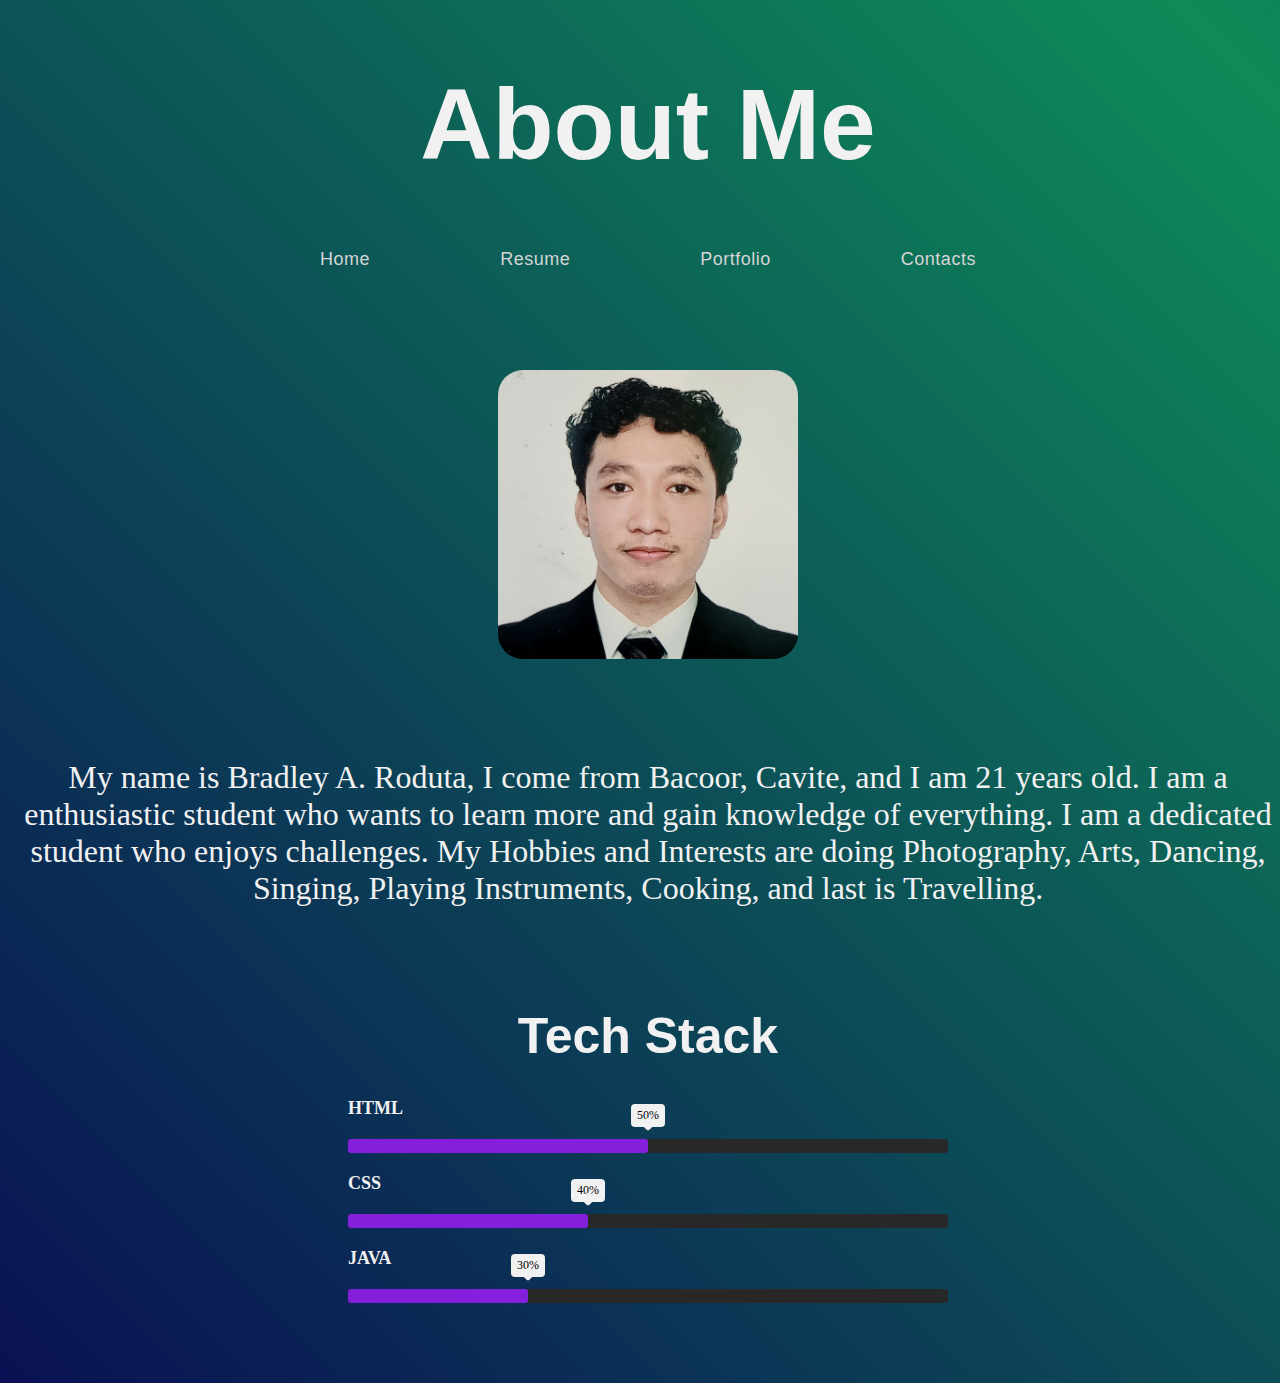
<file: About.html>
<!DOCTYPE html>
<html lang="en">
<head>
  <title>About</title>
  <style>
    @import url(./assets/style/style.css);
</style>
</head>
<body>
<h1 class="About">About Me</h1>
<nav class="Nav">
<a href="index.html">Home</a>
<a href="Resume.html">Resume</a>
<a href="Portfolio.html">Portfolio</a>
<a href="Contacts.html">Contacts</a>
</nav>
<img class="Brad" src="./assets/img/Brad.jpg" alt="Formal Picture of Roduta">
<div class="Intro">
<p>My name is Bradley A. Roduta, I come from Bacoor, Cavite, and I am 21 years old. I am a enthusiastic student who wants to learn more and gain knowledge of everything. I am a dedicated student who enjoys challenges. My Hobbies and Interests are doing Photography, Arts, Dancing, Singing, Playing Instruments, Cooking, and last is Travelling.</p>
</div>
<h1 class="TS">Tech Stack</h1>
  <div class="skill">
    <div class="skill-name">HTML</div>
    <div class="skill-bar">
      <div class="skill-per" per="50%" style="max-width:50%"></div>
    </div>
  </div>

  <div class="skill">
    <div class="skill-name">CSS</div>
    <div class="skill-bar">
      <div class="skill-per" per="40%" style="max-width:40%"></div>
    </div>
  </div>

  <div class="skill">
    <div class="skill-name">Java</div>
    <div class="skill-bar">
      <div class="skill-per" per="30%" style="max-width:30%"></div>
    </div>
  </div>
</div>
<br>
<br>
<br>
<br>
</body>
</html>
</file>
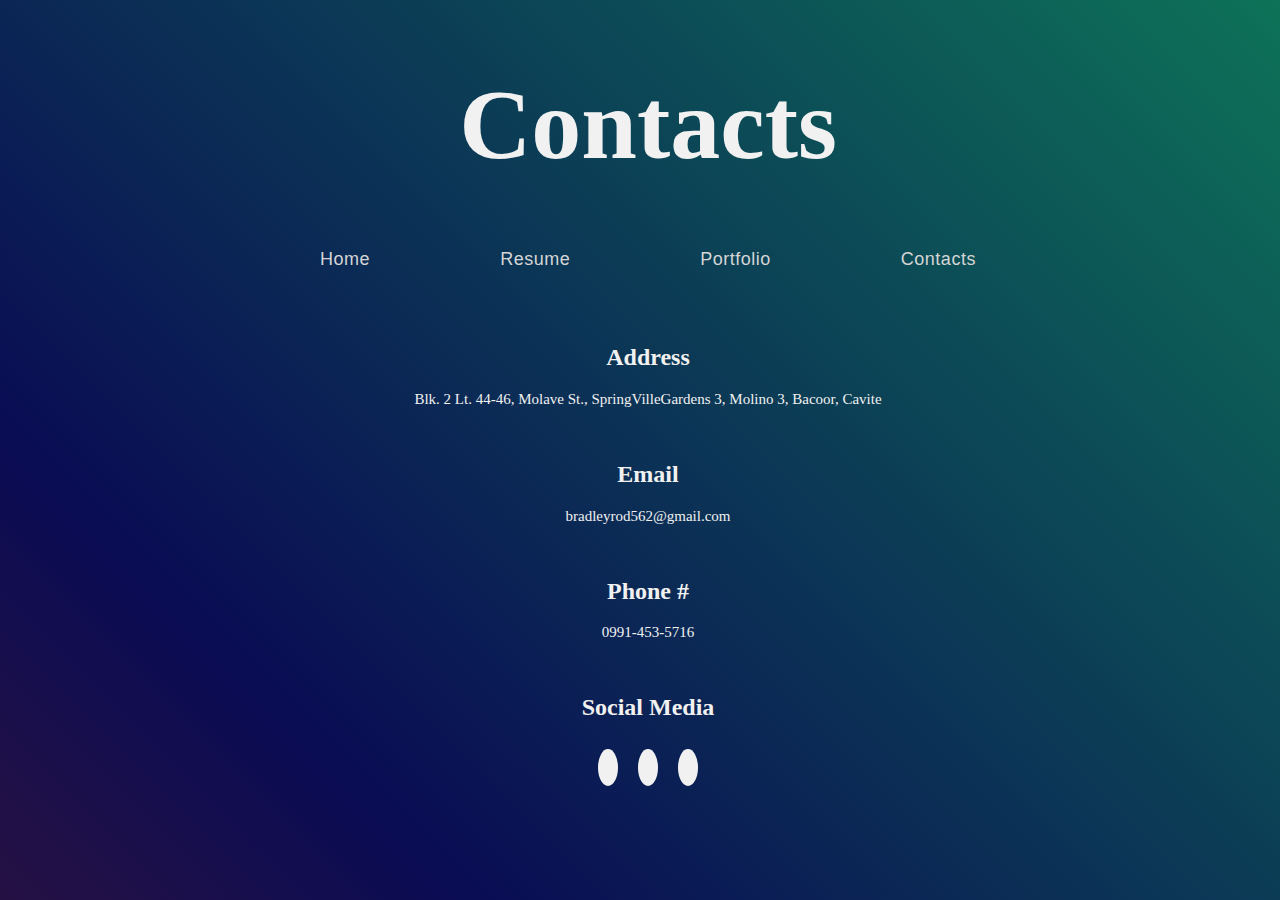
<file: Contacts.html>
<!DOCTYPE html>
<html lang="en">
<head>
    <title>Contacts</title>
    <style>
        @import url(./assets/style/style.css);
    </style>
    <link rel="stylesheet" href="https://cdnjs.cloudflare.com/ajax/libs/font-awesome/6.5.1/css/all.min.css" integrity="sha512-DTOQO9RWCH3ppGqcWaEA1BIZOC6xxalwEsw9c2QQeAIftl+Vegovlnee1c9QX4TctnWMn13TZye+giMm8e2LwA==" crossorigin="anonymous" referrerpolicy="no-referrer" />
</head>
<body>
    <div class="Con">
        <h1>Contacts</h1>
        <nav class="Nav">
            <a href="index.html">Home</a>
            <a href="Resume.html">Resume</a>
            <a href="Portfolio.html">Portfolio</a>
            <a href="Contacts.html">Contacts</a>
            </nav>
        <br><br><br>
        <h2>Address</h2>
        <p>Blk. 2 Lt. 44-46, Molave St., SpringVilleGardens 3, Molino 3, Bacoor, Cavite</p>
        <br>
        <h2>Email</h2>
        <p>bradleyrod562@gmail.com</p>
        <br>
        <h2>Phone #</h2>
        <p>0991-453-5716</p>
        <br>
        <h2>Social Media</h2>
        <div class="Soc-Med">
            <br>
            <a href="https://www.facebook.com/yeldarb.atudor/"><i class="fa-brands fa-facebook"></i></a>
            <a href="https://www.instagram.com/brad_x0x0/"><i class="fa-brands fa-instagram"></i></a>
            <a href="https://github.com/BradRod26"><i class="fa-brands fa-github"></i></a>
        </div>
    </div>
    <br><br><br><br>
</body>
</html>
</file>
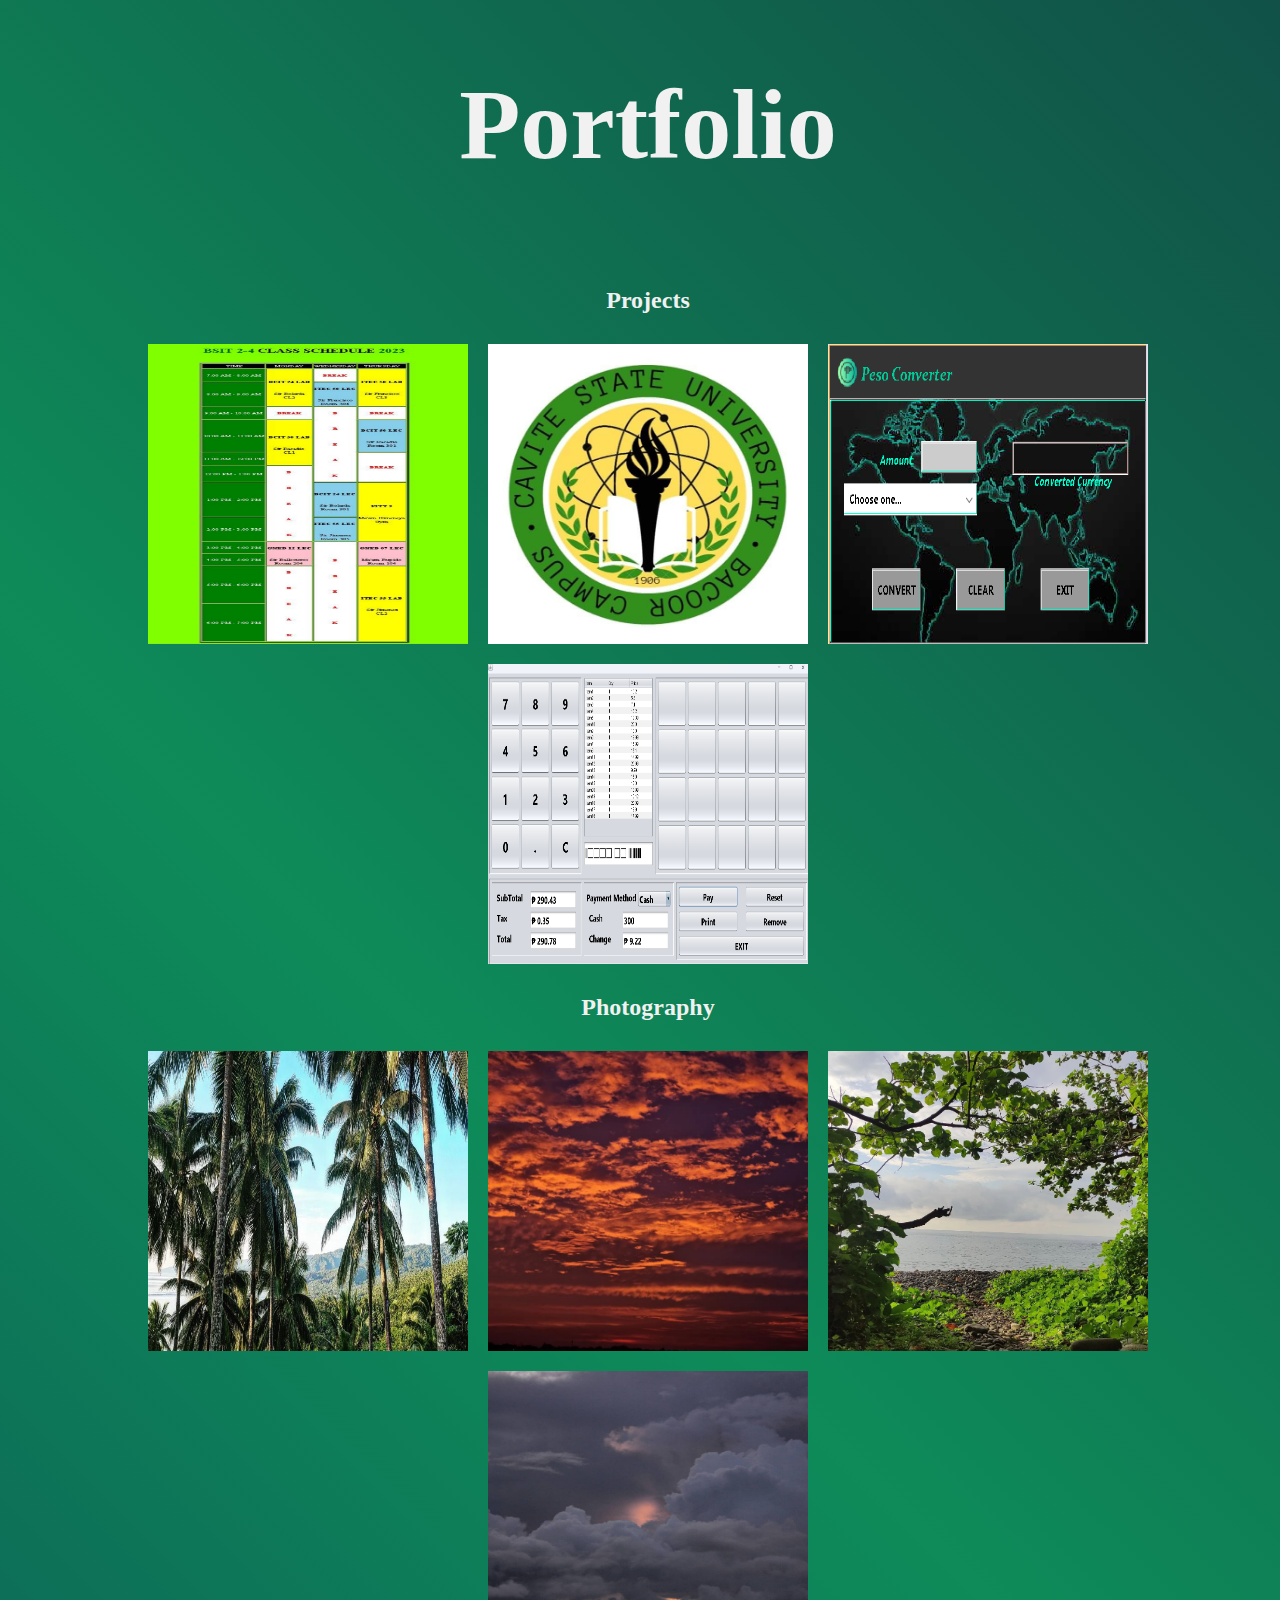
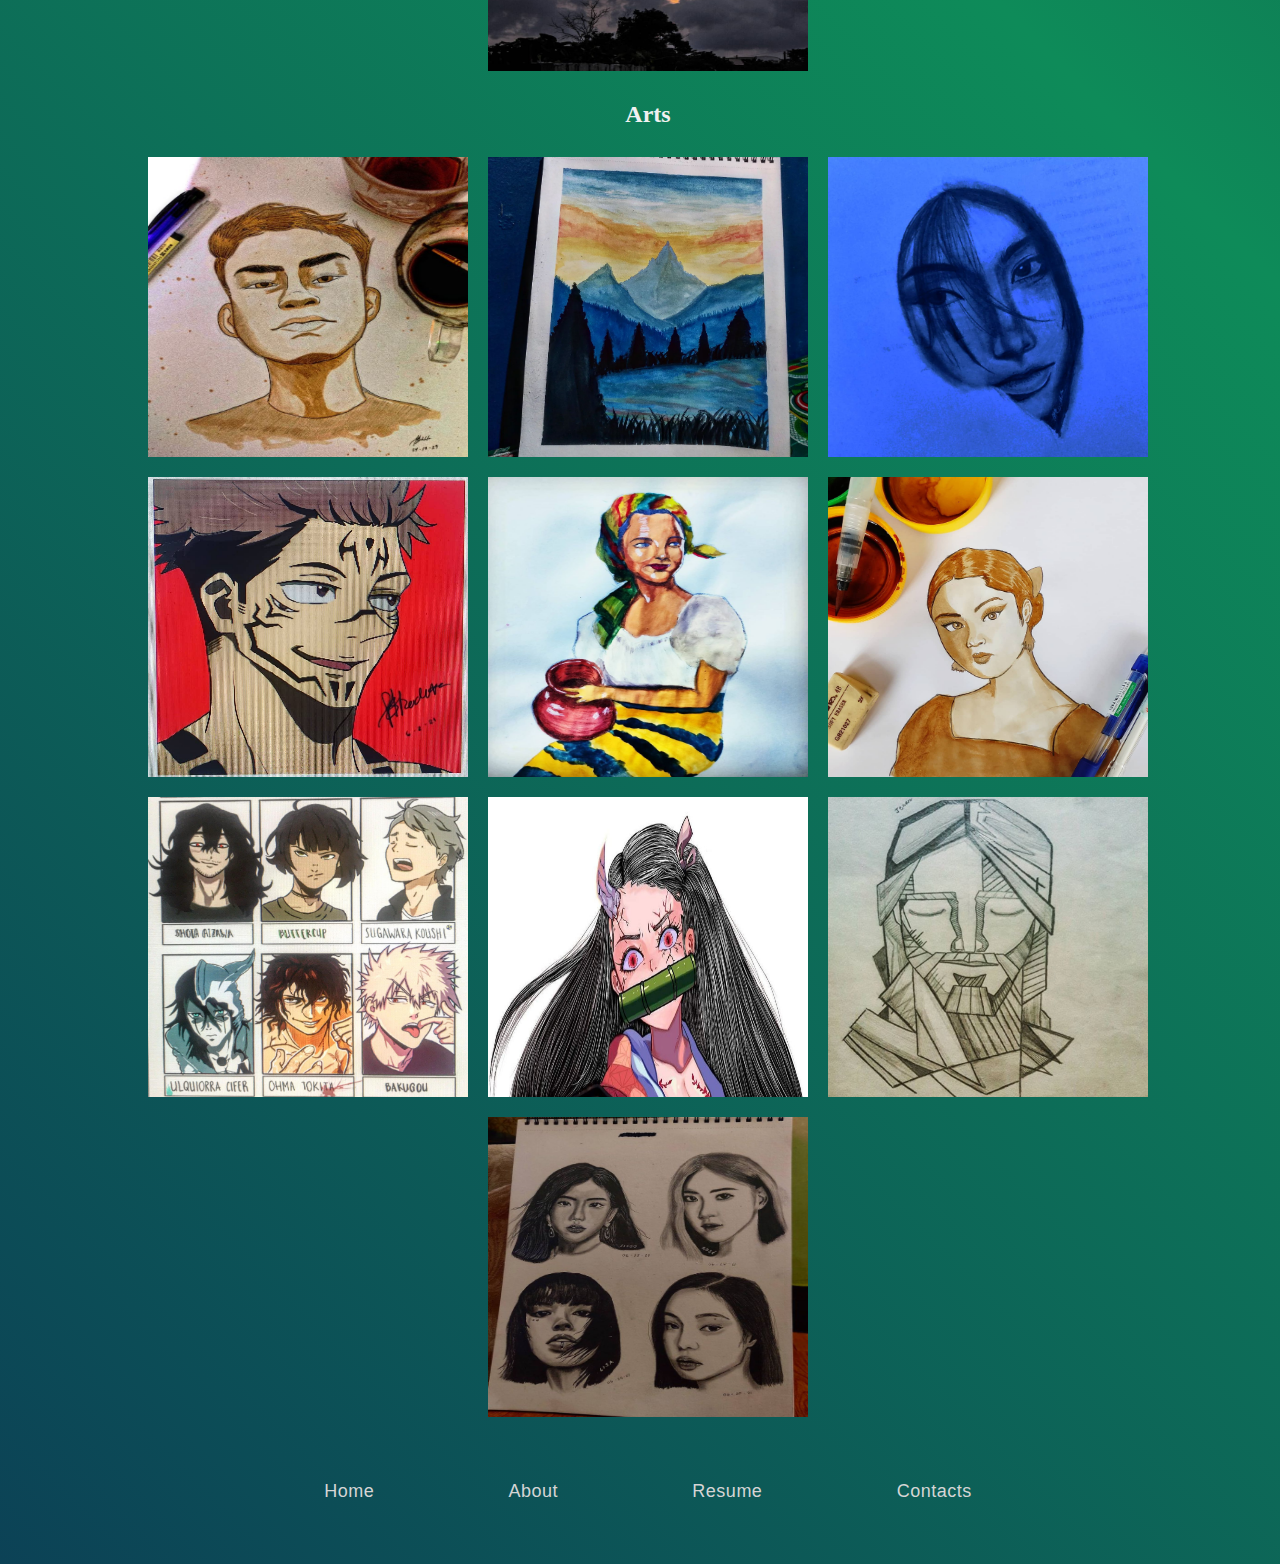
<file: Portfolio.html>
<!DOCTYPE html>
<html lang="en">
<head>
    <title>Portfolio</title>
<style>
    @import url(./assets/style/style.css);
</style>
</head>
<body>
<h1 class="Port">Portfolio</h1>
<br>
<h2 class="Projek">Projects</h2>
<div class="Proj">
    <img src="./assets/img/Class-Sched.png"  alt="Class Schedule Html">
    <img src="./assets/img/CVSU-LOGO.jpg" alt="CVSU LOGO">
    <img src="./assets/img/Peso-Converter.png" alt="Peso Converter">
    <img src="./assets/img/POS.png" alt="Simple Unfinished POS Project">
</div>

<h2 class="Photo">Photography</h2>
<div class="PhotoG">
    <img src="./assets/img/FOTO1.png" alt="Coconut Trees img">
    <img src="./assets/img/FOTO2.png" alt="Clouds Sunset img">
    <img src="./assets/img/FOTO3.png" alt="Trees and Sea img">
    <img src="./assets/img/FOTO4.png" alt="Dark Clouds img">
</div>

<h2 class="Arte">Arts</h2>
<div class="Arts">
    <img src="./assets/img/ART1.png" alt="Albert Coffee Art">
    <img src="./assets/img/ART2.png" alt="Mt. Painting">
    <img src="./assets/img/ART3.png" alt="Shy Girl Sketch">
    <img src="./assets/img/ART4.png" alt="Sukuna Digital Art">
    <img src="./assets/img/ART5.png" alt="19s Woman Painting">
    <img src="./assets/img/ART6.png" alt="China Coffee Art">
    <img src="./assets/img/ART7.png" alt="Animes Digital Art">
    <img src="./assets/img/ART8.png" alt="Nezuko Digital Art">
    <img src="./assets/img/ART9.png" alt="Jesus Sketch">
    <img src="./assets/img/ART10.png" alt="BlackPink Sketch">
</div>
<br><br><br>
<nav class="Nav">
    <a href="index.html">Home</a>
    <a href="About.html">About</a>
    <a href="Resume.html">Resume</a>
    <a href="Contacts.html">Contacts</a>
</nav>
<br><br><br>
</body>
</html>
</file>
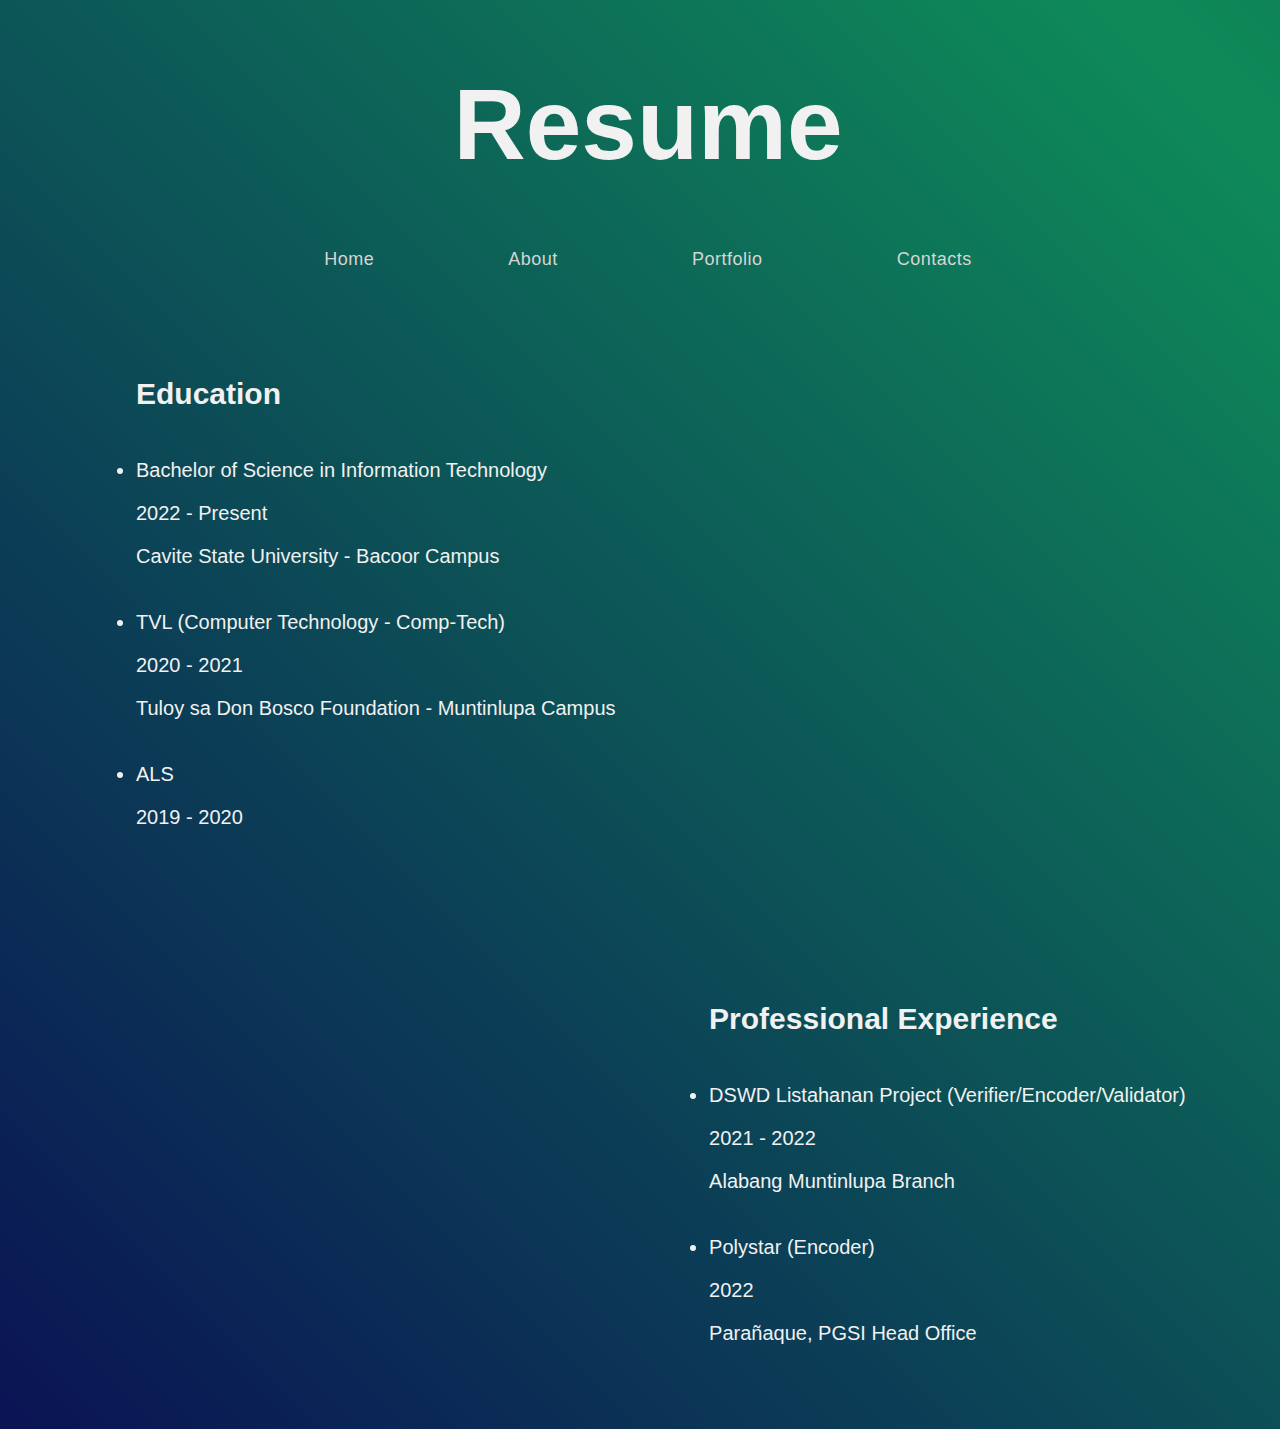
<file: Resume.html>
<!DOCTYPE html>
<html lang="en">
<head>
    <title>Resume</title>
<style>
    @import url(./assets/style/style.css);
</style>
</head>
<body>
<h1 class="Resume">Resume</h1>
<nav class="Nav">
<a href="index.html">Home</a>
<a href="About.html">About</a>
<a href="Portfolio.html">Portfolio</a>
<a href="Contacts.html">Contacts</a>
</nav>
<br>
<div class="Educ">
<h2>Education</h2>
<br>
    <li>Bachelor of Science in Information Technology</li>
    <p>2022 - Present</p>
    <p>Cavite State University - Bacoor Campus</p>
    <br>
    <li>TVL (Computer Technology - Comp-Tech)</li>
    <p>2020 - 2021</p>
    <p>Tuloy sa Don Bosco Foundation - Muntinlupa Campus</p>
    <br>
    <li>ALS</li>
    <P>2019 - 2020</P>
    </div>

<div class="Prof-Exp">
<h2>Professional Experience</h2>
<br>
    <li>DSWD Listahanan Project (Verifier/Encoder/Validator)</li>
    <p>2021 - 2022</p>
    <p>Alabang Muntinlupa Branch</p>
    <br>
    <li>Polystar (Encoder)</li>
    <p>2022</p>
    <p>Parañaque, PGSI Head Office</p>
    </div>
</body>
</html>
</file>
